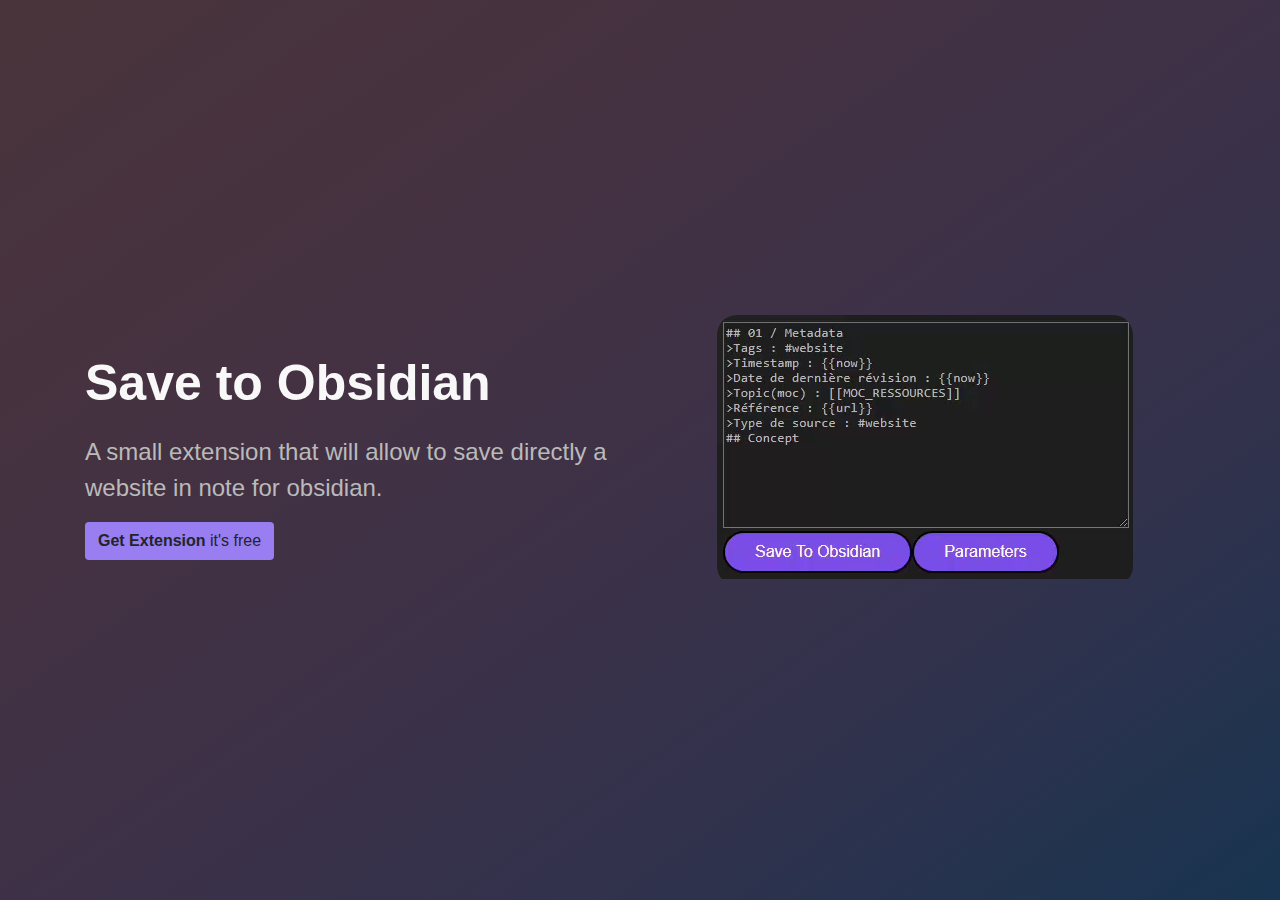
<file: landing.html>
<!DOCTYPE html>
<html lang="en">
  <head>
    <script> var script = document.createElement('script'); script.dataset.cache = true; script.dataset.websiteId = 'a825630f-d134-4345-a3ca-6e5e668b208b'; script.src='https://s.abla.io/abla.js'; document.getElementsByTagName('head')[0].appendChild(script);</script>
    <meta charset="UTF-8" />
    <meta http-equiv="X-UA-Compatible" content="IE=edge" />
    <meta name="viewport" content="width=device-width, initial-scale=1.0" />
    <title>Save to Obsidian</title>
    <link
      rel="stylesheet"
      href="https://cdn.jsdelivr.net/npm/bootstrap@4.3.1/dist/css/bootstrap.min.css"
      integrity="sha384-ggOyR0iXCbMQv3Xipma34MD+dH/1fQ784/j6cY/iJTQUOhcWr7x9JvoRxT2MZw1T"
      crossorigin="anonymous"
    />
    <script
      src="https://code.jquery.com/jquery-3.3.1.slim.min.js"
      integrity="sha384-q8i/X+965DzO0rT7abK41JStQIAqVgRVzpbzo5smXKp4YfRvH+8abtTE1Pi6jizo"
      crossorigin="anonymous"
    ></script>
    <script
      src="https://cdn.jsdelivr.net/npm/popper.js@1.14.7/dist/umd/popper.min.js"
      integrity="sha384-UO2eT0CpHqdSJQ6hJty5KVphtPhzWj9WO1clHTMGa3JDZwrnQq4sF86dIHNDz0W1"
      crossorigin="anonymous"
    ></script>
    <script
      src="https://cdn.jsdelivr.net/npm/bootstrap@4.3.1/dist/js/bootstrap.min.js"
      integrity="sha384-JjSmVgyd0p3pXB1rRibZUAYoIIy6OrQ6VrjIEaFf/nJGzIxFDsf4x0xIM+B07jRM"
      crossorigin="anonymous"
    ></script>
  </head>
  <body>
    <div class="container" style="height:100%">
      <div class="row h-100 d-flex align-items-center justify-content-center">
        <div class="col-sm ">
          <h1>Save to Obsidian</h1>
          <p>A small extension that will allow to save directly a website in note for obsidian.</p>
          <button class="btn" style="background-color: #987EF1;" onclick="location.href='https://chrome.google.com/webstore/detail/save-to-obsidian/lpjpknbaigncdplelcbbpfadnepginhc?hl=fr'"><b>Get Extension</b> it's free</button>
        </div>
        <div class="col-sm" >
          <div id="outer">
            <video class="video" preload="auto" poster="assets/Obsidian.PNG" loop autoplay muted>
              <source src="assets/Obsidian.mp4" type="video/mp4" />
            </video>
          </div>
          
        </div>
      </div>
    </div>
  </body>
</html>

<style>
  body {
    background-image: linear-gradient(to right bottom, #49343b, #463240, #3e3147, #30324d, #183450);
    width: 100vw;
    height: 100vh;
    max-height: 100vh;
    overflow: hidden;
  }
  h1 {
    color: #f8f8f8;
    font-size: 50px;
    line-height: 86px;
    font-family: "Inter", sans-serif;
    font-weight: 800;
  }
  p {
    color: #bababa;
    font-size: 24px;
    line-height: 36px;
    font-family: "Inter", -apple-system, BlinkMacSystemFont, "Segoe UI", Roboto, Helvetica, Arial, sans-serif,
      "Apple Color Emoji", "Segoe UI Emoji", "Segoe UI Symbol", "Microsoft YaHei Light", sans-serif;
  }

  #outer {
    width: 77%;
    height: auto;
    border-radius: 20px;
    overflow: hidden;
    position: relative;
    margin-left: auto;
    margin-right: auto;
  }
  .video {
    position: relative;
    left: 0;
    top: 0;
    opacity: 1;
  }
</style>
</file>
